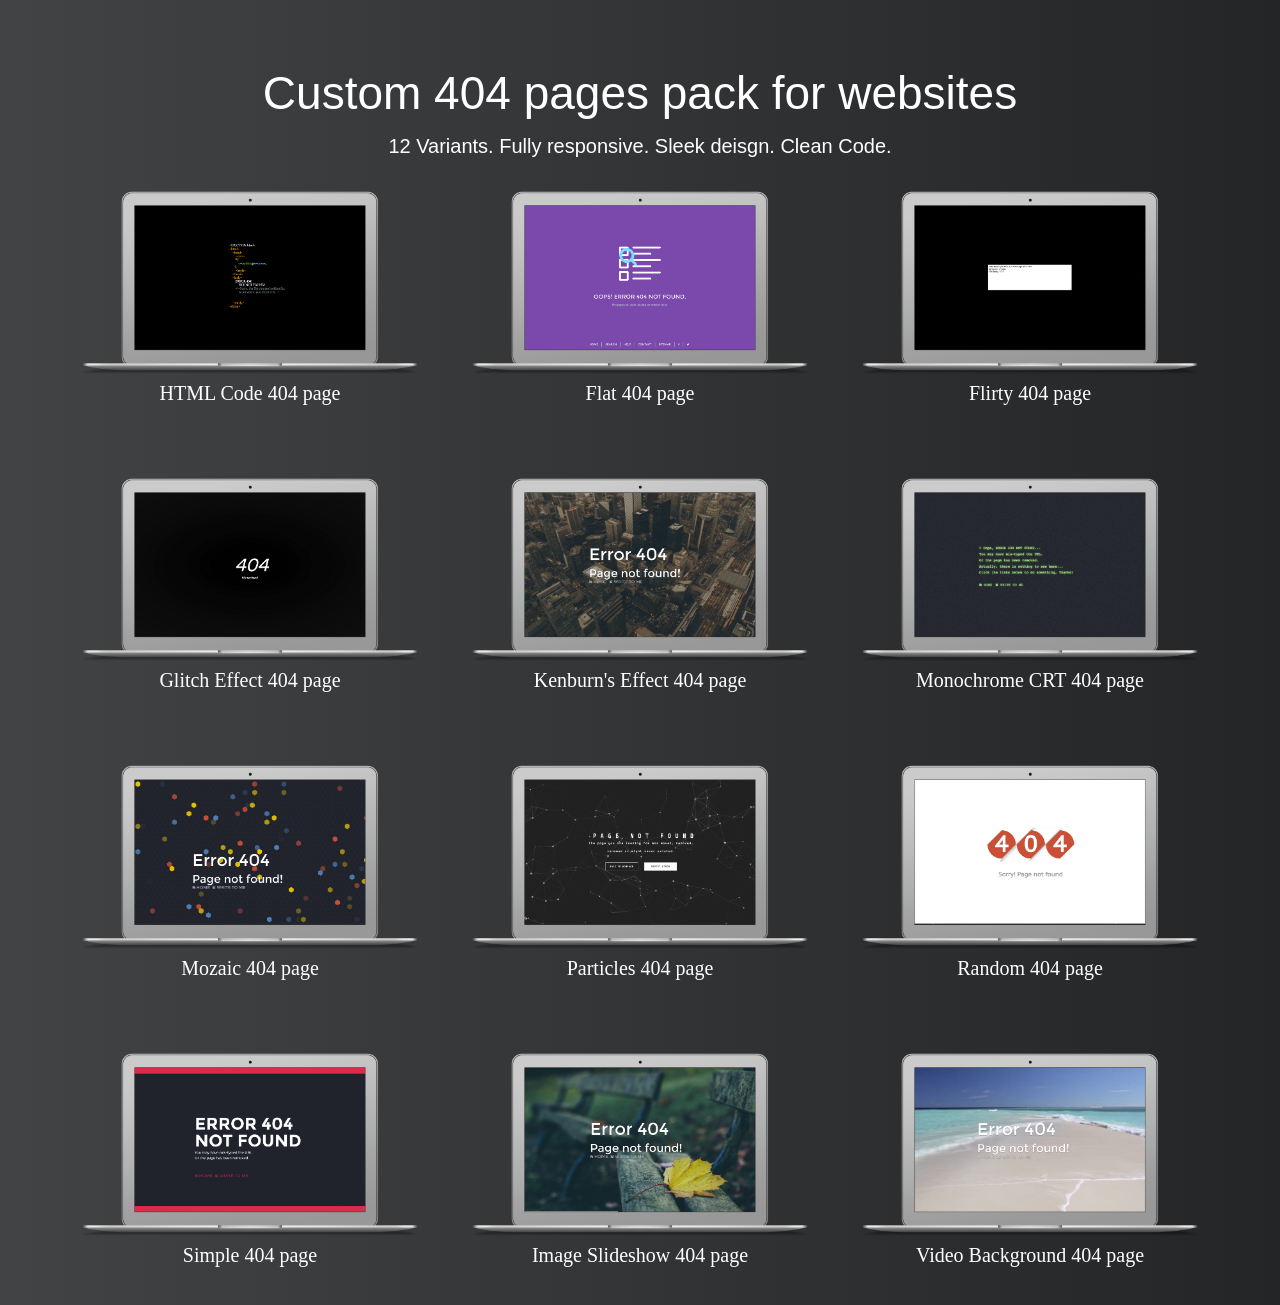
<file: index.html>
<!DOCTYPE html>
<html class="no-js">

<head>
    <meta charset="utf-8">
    <title>Custom 404 Pages pack for Websites for Free</title>
    <meta name="description" content="Free 404 pages pack for your website">
    <meta name="viewport" content="width=device-width, initial-scale=1.0">
    <meta name="author" content="JoashPereira">
    <link rel="stylesheet" href="css/index.css" />
</head>

<body>
        <div class="container">
            <div class="row">
                <div class="col-md-12 text-center">
                    <h1>Custom 404 pages pack for websites</h1>
                    <h3>12 Variants. Fully responsive. Sleek deisgn. Clean Code.</h3>
                </div>
            </div>
            <div class="row">
                <div class="col-md-4 item">
                    <a class="" href="code404.html" target="_blank">
                        <img class="img-responsive" src="img/index/code404.png"/>
                        <h3>HTML Code 404 page</h3>
                    </a>
                </div>
                <div class="col-md-4 item">
                    <a class="" href="flat404.html" target="_blank">
                        <img class="img-responsive" src="img/index/flat404.png"/>
                        <h3>Flat 404 page</h3>
                    </a>
                </div>
                <div class="col-md-4 item">
                    <a class="" href="flirty404.html" target="_blank">
                        <img class="img-responsive" src="img/index/flirty404.png"/>
                        <h3>Flirty 404 page</h3>
                    </a>
                </div>
                <div class="col-md-4 item">
                    <a class="" href="glitch404.html" target="_blank">
                        <img class="img-responsive" src="img/index/glitch404.png"/>
                        <h3>Glitch Effect 404 page</h3>
                    </a>
                </div>
                <div class="col-md-4 item">
                    <a class="" href="kenburns404.html" target="_blank">
                        <img class="img-responsive" src="img/index/kenburns404.png"/>
                        <h3>Kenburn's Effect 404 page</h3>
                    </a>
                </div>
                <div class="col-md-4 item">
                    <a class="" href="monochrome404.html" target="_blank">
                        <img class="img-responsive" src="img/index/monochrome404.png"/>
                        <h3>Monochrome CRT 404 page</h3>
                    </a>
                </div>
                <div class="col-md-4 item">
                    <a class="" href="mozaic404.html" target="_blank">
                        <img class="img-responsive" src="img/index/mozaic404.png"/>
                        <h3>Mozaic 404 page</h3>
                    </a>
                </div>
                <div class="col-md-4 item">
                    <a class="" href="particles404.html" target="_blank">
                        <img class="img-responsive" src="img/index/particles404.png"/>
                        <h3>Particles 404 page</h3>
                    </a>
                </div>
                <div class="col-md-4 item">
                    <a class="" href="random404.html" target="_blank">
                        <img class="img-responsive" src="img/index/random404.png"/>
                        <h3>Random 404 page</h3>
                    </a>
                </div>
                <div class="col-md-4 item">
                    <a class="" href="simple404.html" target="_blank">
                        <img class="img-responsive" src="img/index/simple404.png"/>
                        <h3>Simple 404 page</h3>
                    </a>
                </div>
                <div class="col-md-4 item">
                    <a class="" href="slideshow404.html" target="_blank">
                        <img class="img-responsive" src="img/index/slideshow404.png"/>
                        <h3>Image Slideshow 404 page</h3>
                    </a>
                </div>
                <div class="col-md-4 item">
                    <a class="" href="video404.html" target="_blank">
                        <img class="img-responsive" src="img/index/video404.png"/>
                        <h3>Video Background 404 page</h3>
                    </a>
                </div>
            </div>
        </div>
        <script src="js/common/jquery.min.js"></script>
        <script src="js/common/bootstrap.min.js"></script>
</body>

</html>
</file>
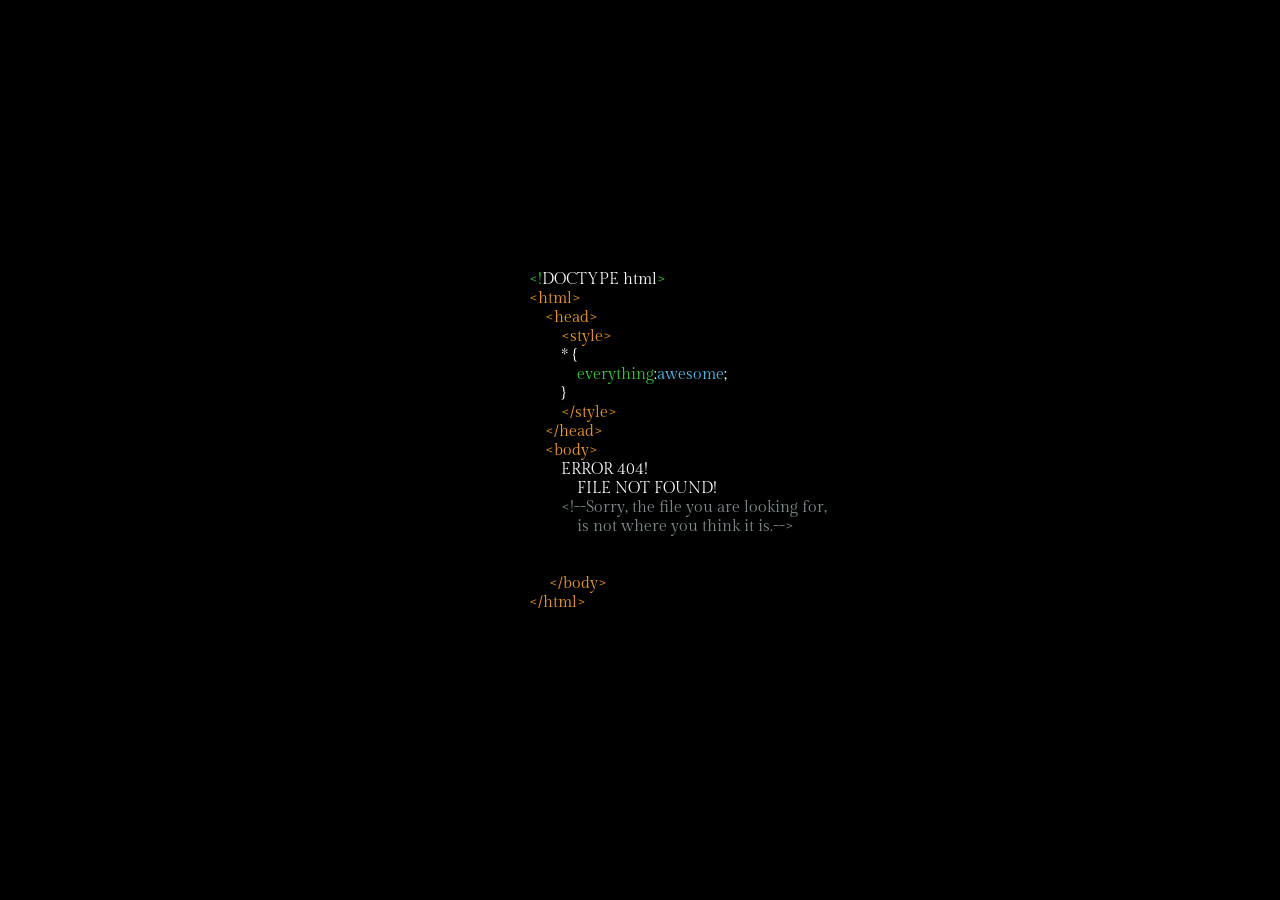
<file: code.html>
<!DOCTYPE html>
<html class="no-js">

<head>
    <meta charset="utf-8">
    <title>404 - Code</title>
    <meta name="description" content="">
    <meta name="viewport" content="width=device-width, initial-scale=1.0">
    <meta name="author" content="JoashPereira">
    <link rel="stylesheet" href="css/code-404.css" />
    <script src="js/common/modernizr.js"></script>
</head>

<body>
    <div id="container">
        <div class="error">
            <div class="centered">
                <pre>
                    <code>
                    <span class="green">&lt;!</span><span>DOCTYPE html</span><span class="green">&gt;</span>
                    <span class="orange">&lt;html&gt;</span>
                        <span class="orange">&lt;head&gt;</span>
                            <span class="orange">&lt;style&gt;</span>
                            * {
                                <span class="green">everything</span>:<span class="blue">awesome</span>;
                            }
                            <span class="orange">&lt;/style&gt;</span>
                        <span class="orange">&lt;/head&gt;</span>
                        <span class="orange">&lt;body&gt;</span> 
                            ERROR 404!
                                FILE NOT FOUND!
                            <span class="comment">&lt;!--Sorry, the file you are looking for, 
                                is not where you think it is.--&gt;
                            </span>
                        <span class="orange"></span> 
                        <span class="orange">&nbsp;&lt;/body&gt;</span>
                    <span class="orange">&lt;/html&gt;</span>
                    </code>
                </pre>
            </div>
        </div>
    </div>
</body>

</html>
</file>
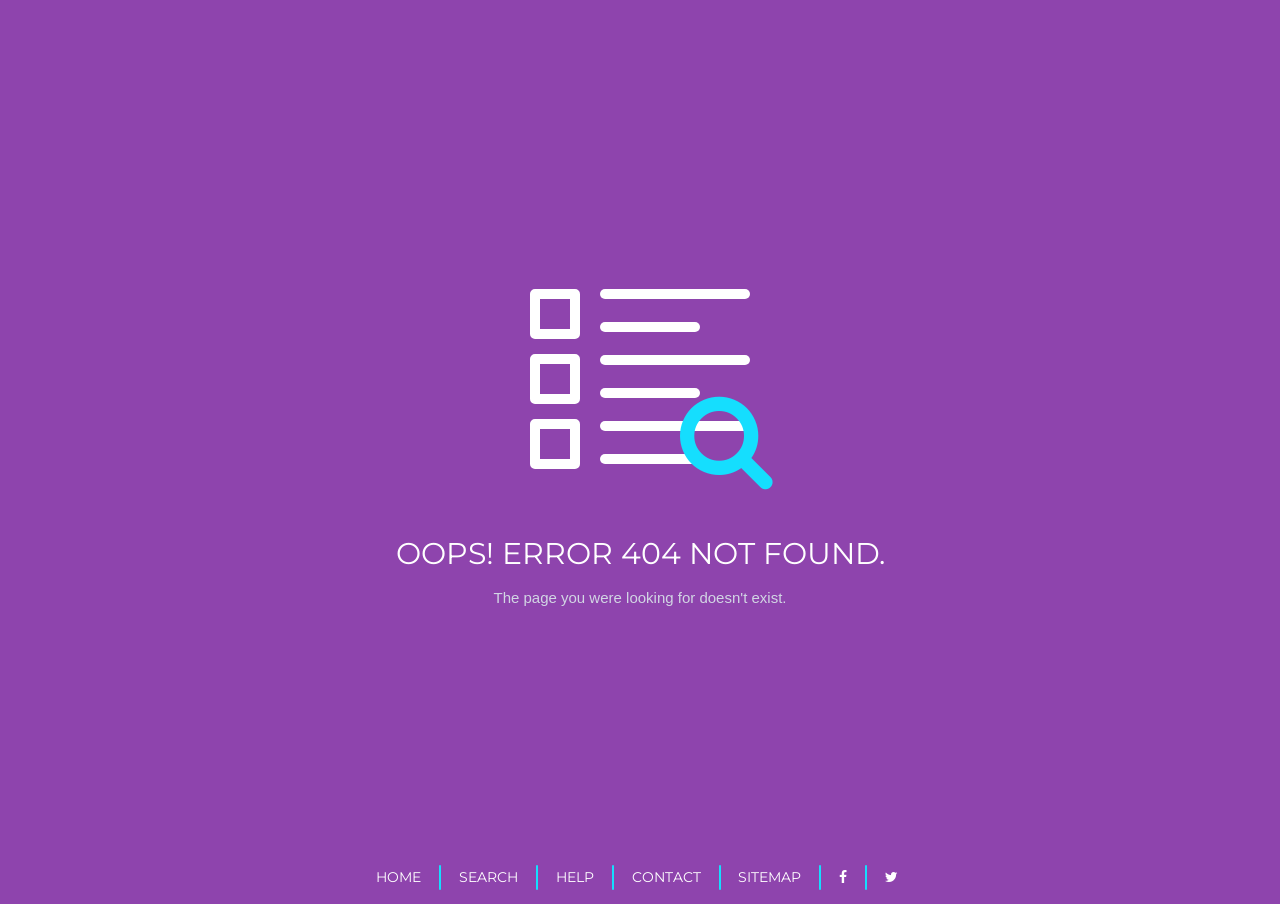
<file: flat404.html>
<!DOCTYPE html>
<html class="no-js">

<head>
    <meta charset="utf-8">
    <title>404 - Flat</title>
    <meta name="description" content="">
    <meta name="viewport" content="width=device-width, initial-scale=1.0">
    <meta name="author" content="JoashPereira">
    <link rel="stylesheet" href="css/flat-404.css" />
</head>

<body class="flat">
    <div class="content">
        <div class="content-box">
            <div class="big-content">
                <div class="list-square">
                    <span class="square"></span>
                    <span class="square"></span>
                    <span class="square"></span>
                </div>
                <div class="list-line">
                    <span class="line"></span>
                    <span class="line"></span>
                    <span class="line"></span>
                    <span class="line"></span>
                    <span class="line"></span>
                    <span class="line"></span>
                </div>
                <i class="fa fa-search" aria-hidden="true"></i>
                <div class="clear"></div>
            </div>
            <h1>Oops! Error 404 not found.</h1>
            <p>The page you were looking for doesn't exist.</p>
        </div>
    </div>
    <footer>
        <ul>
            <li><a href="http://joashpereira.com/">Home</a></li>
            <li><a href="#">Search</a></li>
            <li><a href="#">Help</a></li>
            <li><a href="#">Contact</a></li>
            <li><a href="#">Sitemap</a></li>
            <li><a href="#"><i class="fa fa-facebook"></i></a></li>
            <li><a href="#"><i class="fa fa-twitter"></i></a></li>
        </ul>
    </footer>
    <script src="js/common/jquery.min.js"></script>
    <script src="js/common/bootstrap.min.js"></script>
</body>

</html>
</file>
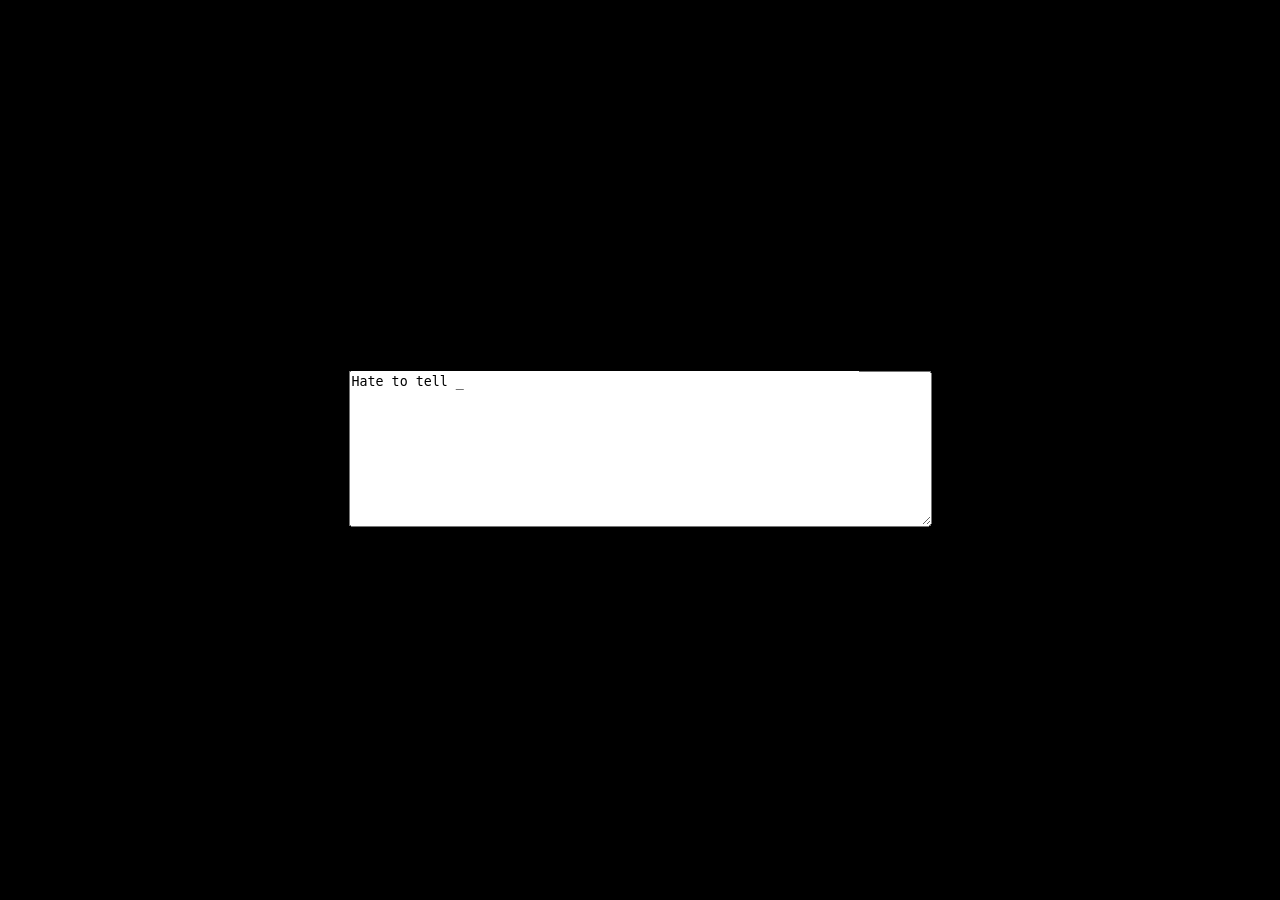
<file: flirty-404.html>
<!DOCTYPE html>
<html class="no-js">

<head>
    <meta charset="utf-8">
    <title>404 - Flirty</title>
    <meta name="description" content="">
    <meta name="viewport" content="width=device-width, initial-scale=1.0">
    <meta name="author" content="JoashPereira">
    <link rel="stylesheet" href="css/flirty-404.css" />
</head>

<body onload="start_type_text();">
    <div class="centered">
        <form name="textform">
            <textarea cols="70" rows="10" wrap="soft" readonly style="TD">
            </textarea>
        </form>
    </div>
    <script src="js/flirty-404.js"></script>
</body>

</html>
</file>
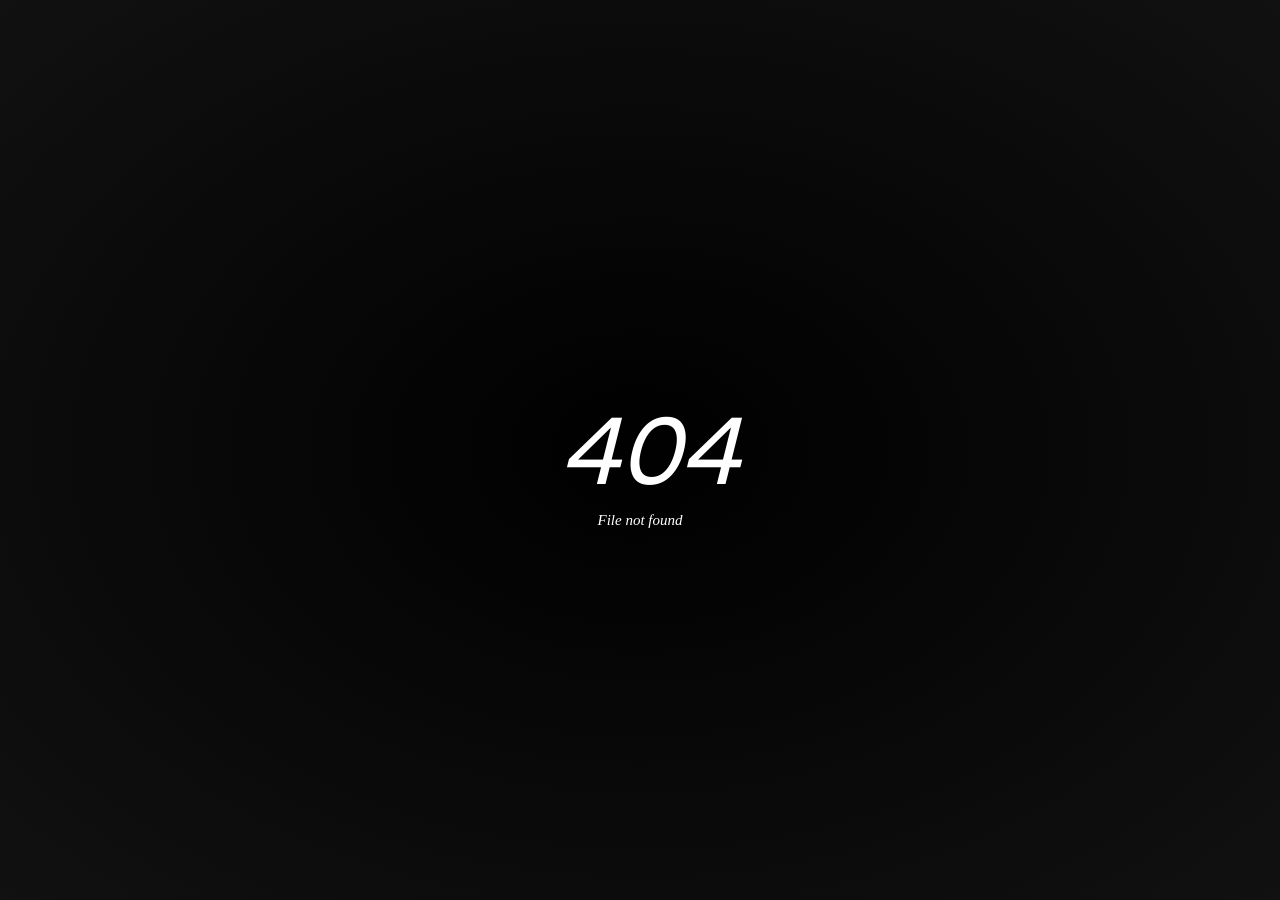
<file: glitch-404.html>
<!DOCTYPE html>
<html class="no-js">

<head>
    <meta charset="utf-8">
    <title>404 - Glitch</title>
    <meta name="description" content="">
    <meta name="viewport" content="width=device-width, initial-scale=1.0">
    <meta name="author" content="JoashPereira">
    <link rel="stylesheet" href="css/glitch-404.css" />
</head>

<body>
    <div id="container">
        <div class="error-code">404</div>
        <br/><br/>
        <span class="info">File not found</span>
    </div>
</body>

</html>
</file>
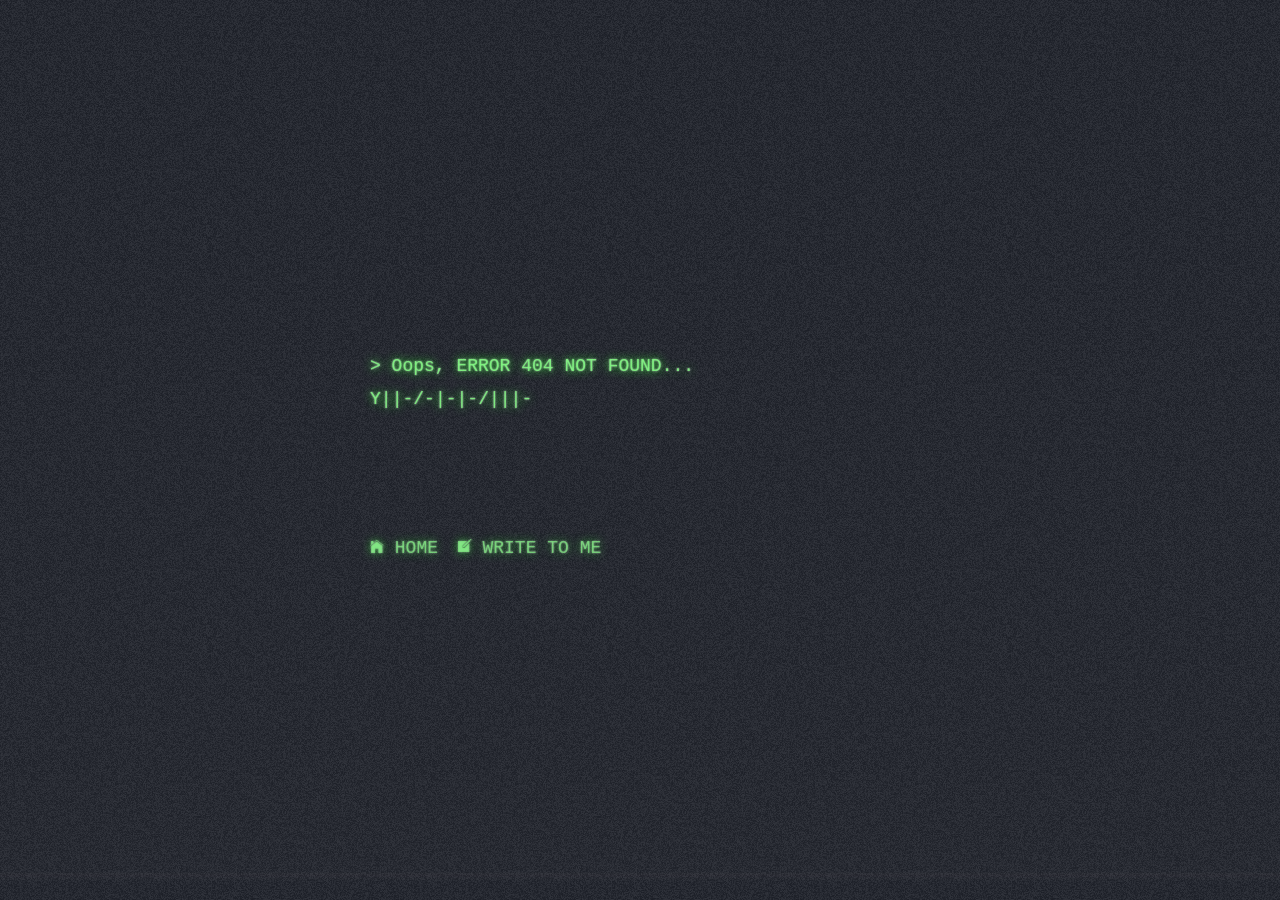
<file: monochrome404.html>
<!DOCTYPE html>
<html class="no-js">

<head>
    <meta charset="utf-8">
    <title>404 - Monochrome</title>
    <meta name="description" content="">
    <meta name="viewport" content="width=device-width, initial-scale=1.0">
    <meta name="author" content="JoashPereira">
    <link rel="stylesheet" href="css/monochrome-404.css" />
    <script src="js/common/modernizr.js"></script>
</head>

<body>
    <div id="container">
        <div class="overlay"></div>
        <div class="item-title">
            <div id="message"></div>
            <div class="link-bottom">
                <a class="link-icon" href="http://joashpereira.com/"><i class="icon ion-ios-home"></i> HOME</a>
                <a class="link-icon" href="mailto:name@example.com"><i class="icon ion-ios-compose"></i> WRITE TO ME</a>
            </div>
        </div>
    </div>
    <script src="js/common/jquery.min.js"></script>
    <script src="js/common/jquery.easings.min.js"></script>
    <script src="js/common/bootstrap.min.js"></script>
    <script src="js/monochrome-404.js"></script>
</body>

</html>
</file>
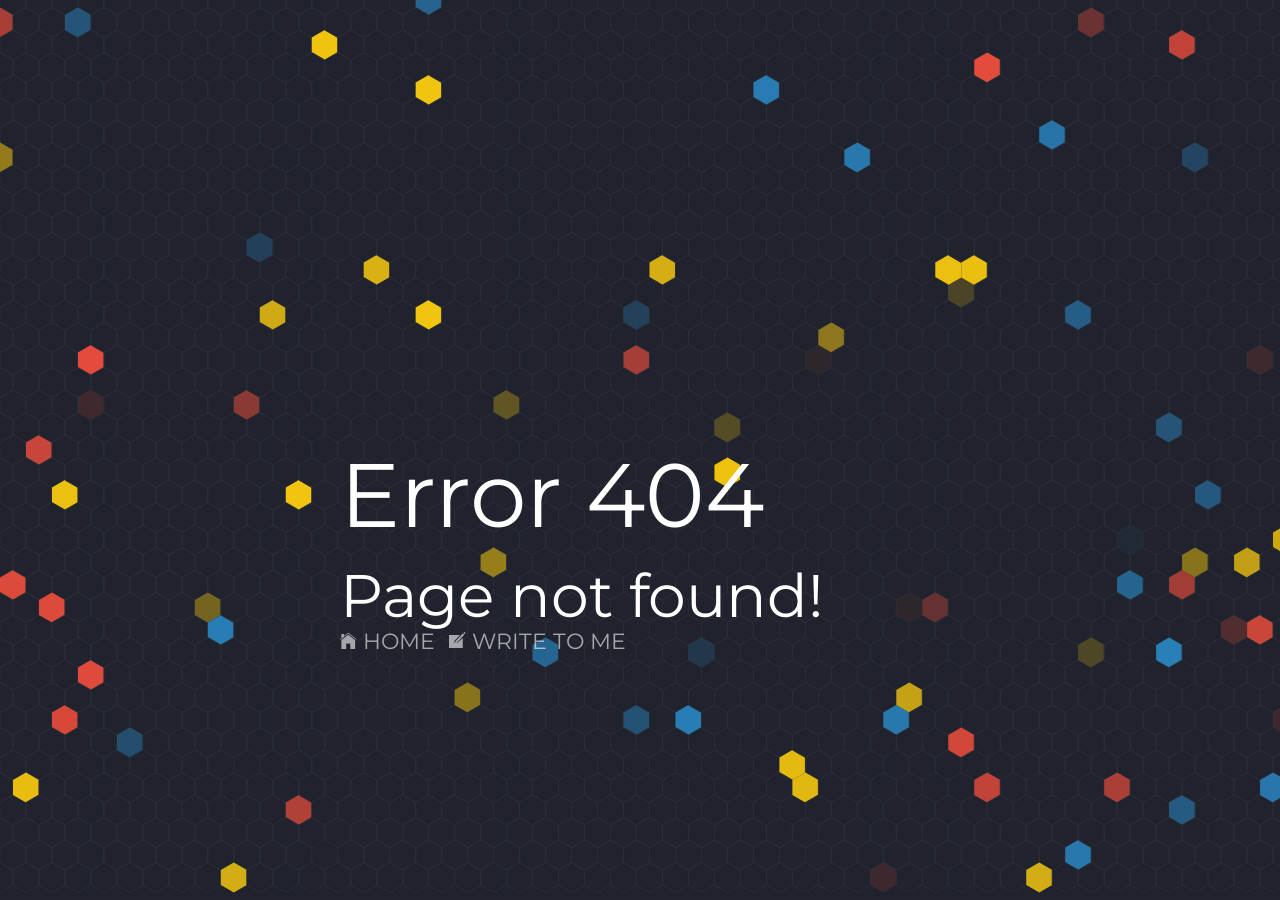
<file: mozaic404.html>
<!DOCTYPE html>
<html class="no-js">

<head>
    <meta charset="utf-8">
    <title>404 - Mozaic</title>
    <meta name="description" content="">
    <meta name="viewport" content="width=device-width, initial-scale=1.0">
    <meta name="author" content="JoashPereira">
    <link rel="stylesheet" href="css/mozaic-404.css" />
</head>

<body>
    <div id="container">
        <canvas id="dotty"></canvas>

        <div class="item-title">
            <div id="message">
                Error 404 <br/>
                <span>Page not found!</span>
            </div>
            <div class="link-bottom">
                <a class="link-icon" href="http://joashpereira.com/"><i class="icon ion-ios-home"></i> HOME</a>
                <a class="link-icon" href="mailto:name@example.com"><i class="icon ion-ios-compose"></i> WRITE TO ME</a>
            </div>
        </div>

        <script src="js/common/jquery.min.js"></script>
        <script src="js/common/bootstrap.min.js"></script>
        <script src="js/mozaic-404.js"></script>

    </body>

</html>
</file>
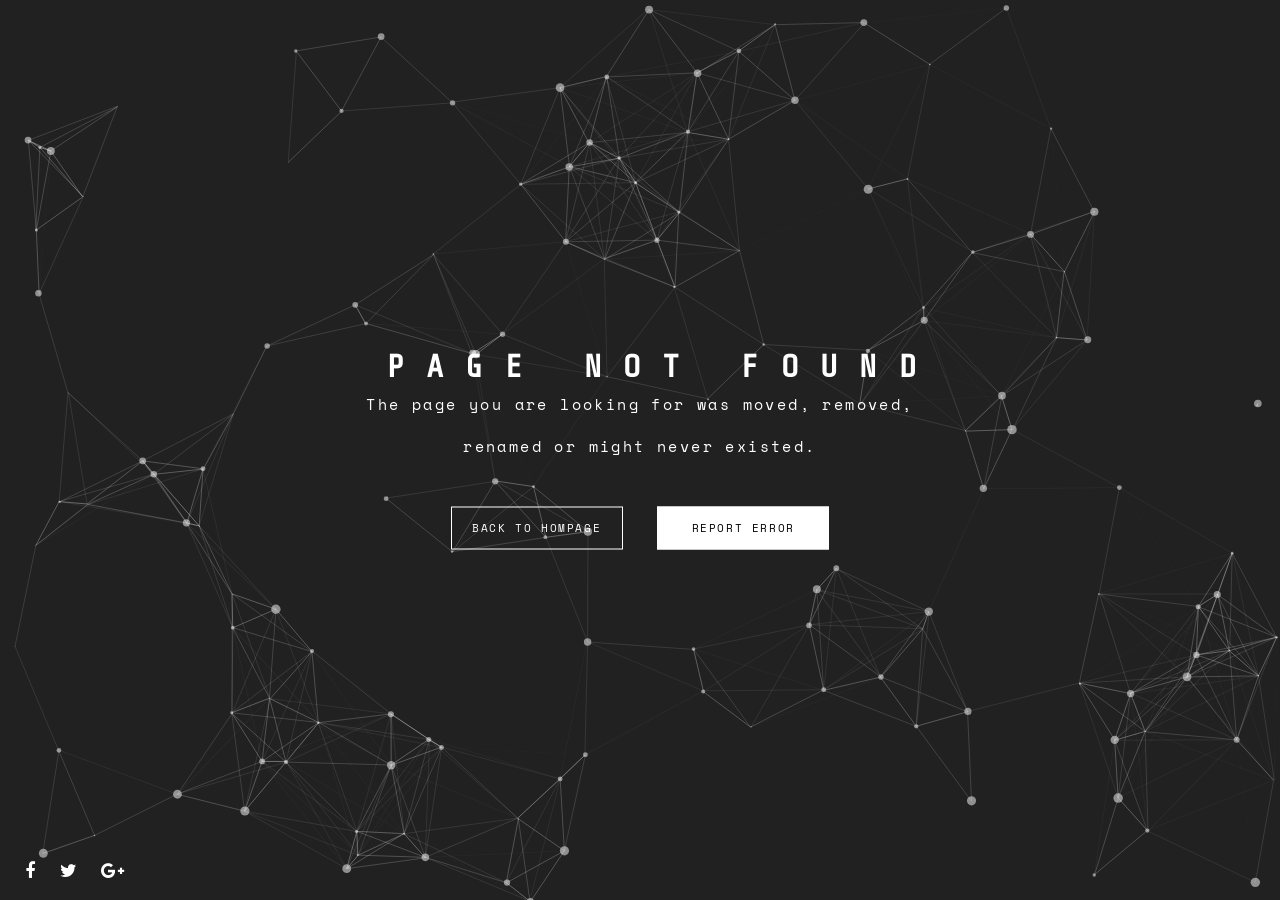
<file: particles404.html>
<!DOCTYPE html>
<html class="no-js">

<head>
    <meta charset="utf-8">
    <title>404 - Particles</title>
    <meta name="description" content="">
    <meta name="viewport" content="width=device-width, initial-scale=1.0">
    <meta name="author" content="JoashPereira">
    <link rel="stylesheet" href="css/particles-404.css" />
</head>

<body>
    <div class="container">
        <div class="overlay" id="particles-js"></div>
        <div class="content">
            <div class="message">
                <p class="message-heading">Page Not Found</p>
                <p class="message-description">The page you are looking for was moved, removed, renamed or might never existed.</p>
            </div>
            <div class="links">
                <a href="http://joashpereira.com/"></a>
                <a href="mailto:name@example.com"></a>
            </div>
        </div>
        <div class="social">
            <ul class="social-list">
                <li><a href=""><i class="fa fa-facebook"></i></a></li>
                <li><a href=""><i class="fa fa-twitter"></i></a></li>
                <li><a href=""><i class="fa fa-google-plus"></i></a></li>
            </ul>
        </div>
    </div>
    <script src="js/common/particles.js"></script>
    <script src="js/particles-404.js"></script>
</body>

</html>
</file>
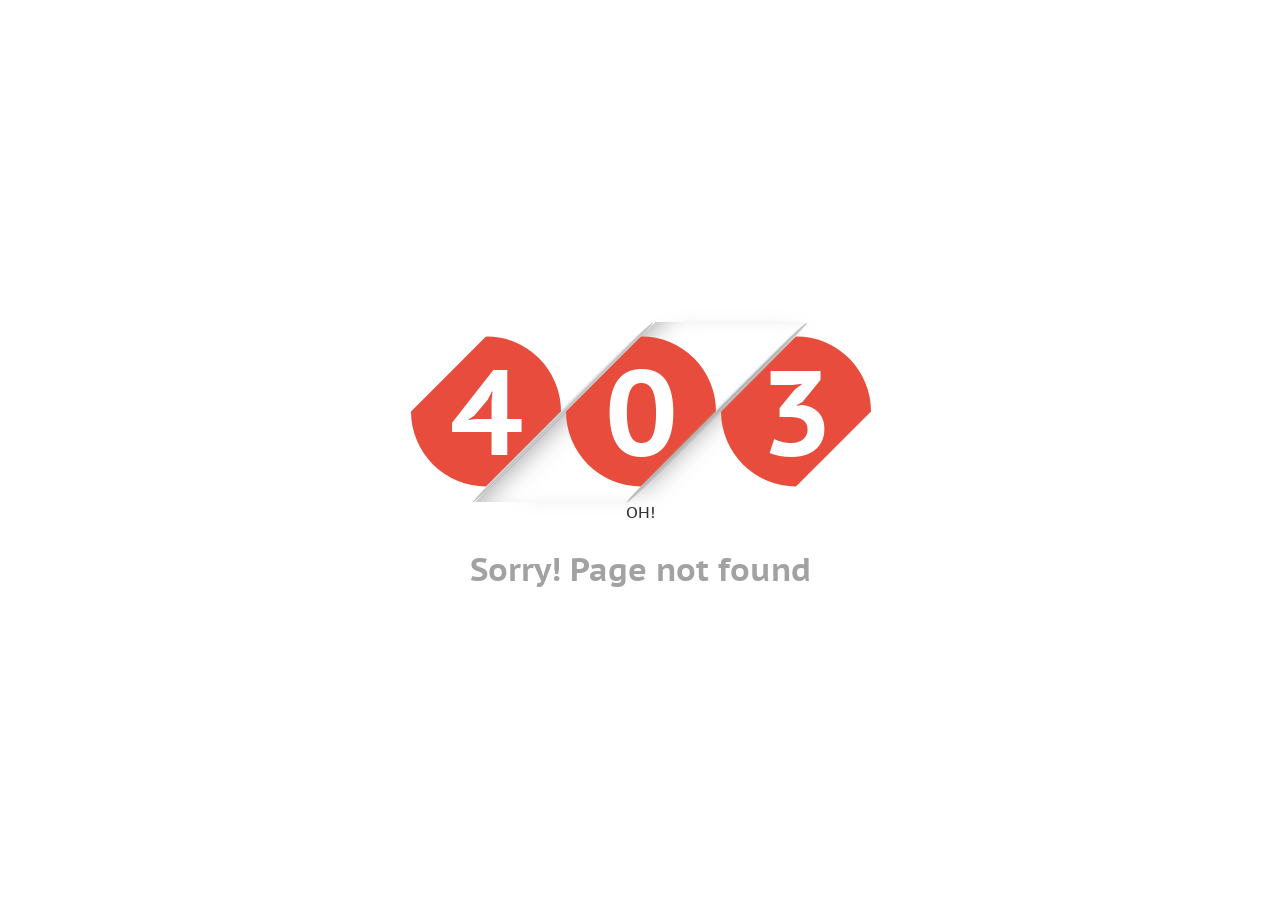
<file: random-404.html>
<!DOCTYPE html>
<html class="no-js">

<head>
    <meta charset="utf-8">
    <title>404 - Random</title>
    <meta name="description" content="">
    <meta name="viewport" content="width=device-width, initial-scale=1.0">
    <meta name="author" content="JoashPereira">
    <link rel="stylesheet" href="css/random-404.css" />
    <script src="js/common/modernizr.js"></script>
</head>

<body>
    <div class="error">
        <div class="container-fluid">
            <div class="col-xs-12 ground-color text-center centered">
                <div class="container-error-404">
                    <div class="clip">
                        <div class="shadow"><span class="digit thirdDigit"></span></div>
                    </div>
                    <div class="clip">
                        <div class="shadow"><span class="digit secondDigit"></span></div>
                    </div>
                    <div class="clip">
                        <div class="shadow"><span class="digit firstDigit"></span></div>
                    </div>
                    <div class="msg">OH!<span class="triangle"></span></div>
                </div>
                <h2 class="h1">Sorry! Page not found</h2>
            </div>
        </div>
    </div>
    <script src="js/common/jquery.min.js"></script>
    <script src="js/common/bootstrap.min.js"></script>
    <script src="js/random-404.js"></script>
</body>

</html>
</file>
<file: css/code-404.css>
/*
 * Lost - 404 Page
 * Build Date: October 2016
 * Author: joashp
 */

@import url(https://fonts.googleapis.com/css?family=Gilda+Display);


/*
 * http://meyerweb.com/eric/tools/css/reset/ 
 * v2.0 | 20110126
 * License: none (public domain)
 */

html,
body,
div,
span,
applet,
object,
iframe,
h1,
h2,
h3,
h4,
h5,
h6,
p,
blockquote,
pre,
a,
abbr,
acronym,
address,
big,
cite,
code,
del,
dfn,
em,
img,
ins,
kbd,
q,
s,
samp,
small,
strike,
strong,
sub,
sup,
tt,
var,
b,
u,
i,
center,
dl,
dt,
dd,
ol,
ul,
li,
fieldset,
form,
label,
legend,
table,
caption,
tbody,
tfoot,
thead,
tr,
th,
td,
article,
aside,
canvas,
details,
embed,
figure,
figcaption,
footer,
header,
hgroup,
menu,
nav,
output,
ruby,
section,
summary,
time,
mark,
audio,
video {
    margin: 0;
    padding: 0;
    border: 0;
    font - size: 100 %;
    font: inherit;
    vertical - align: baseline;
}


/* HTML5 display-role reset for older browsers */

article,
aside,
details,
figcaption,
figure,
footer,
header,
hgroup,
menu,
nav,
section,
main {
    display: block;
}

body {
    line - height: 1;
}

ol,
ul {
    list - style: none;
}

blockquote,
q {
    quotes: none;
}

blockquote: before,
blockquote: after,
q: before,
q: after {
    content: '';
    content: none;
}

table {
    border - collapse: collapse;
    border - spacing: 0;
}


/* ---------------code 404 style---------------------- */


html {
    background-color: black;
    color: white;
    overflow: hidden;
    height: 100%;
    -webkit-user-select: none;
    -moz-user-select: none;
    -ms-user-select: none;
    user-select: none;
    font-size: medium;
}

.error {
    font-family: 'Gilda Display', serif;
    width: 100%;
    height: 120px;
    margin: auto;
    position: absolute;
    top: 0;
    bottom: 0;
    left: -60px;
    right: 0;
    -webkit-animation: noise-3 1s linear infinite;
    animation: noise-3 1s linear infinite;
    overflow: default;
}

.centered {
    position: fixed;
    top: 50%;
    left: 50%;
    /* bring your own prefixes */
    transform: translate(-50%, -50%);
}

code {
    color: white;
}

span.blue {
    color: #48beef;
}

span.comment {
    color: #7f8c8d;
}

span.orange {
    color: #f39c12;
}

span.green {
    color: #33cc33;
}
</file>
<file: css/flirty-404.css>
/*
 * Flirty - 404 Page
 * Build Date: October 2016
 * Author: joashp
 */


/*
* http://meyerweb.com/eric/tools/css/reset/ 
* v2.0 | 20110126
* License: none (public domain)
*/

html,
body,
div,
span,
applet,
object,
iframe,
h1,
h2,
h3,
h4,
h5,
h6,
p,
blockquote,
pre,
a,
abbr,
acronym,
address,
big,
cite,
code,
del,
dfn,
em,
img,
ins,
kbd,
q,
s,
samp,
small,
strike,
strong,
sub,
sup,
tt,
var,
b,
u,
i,
center,
dl,
dt,
dd,
ol,
ul,
li,
fieldset,
form,
label,
legend,
table,
caption,
tbody,
tfoot,
thead,
tr,
th,
td,
article,
aside,
canvas,
details,
embed,
figure,
figcaption,
footer,
header,
hgroup,
menu,
nav,
output,
ruby,
section,
summary,
time,
mark,
audio,
video {
    margin: 0;
    padding: 0;
    border: 0;
    font-size: 100%;
    font: inherit;
    vertical-align: baseline;
}


/* HTML5 display-role reset for older browsers */

article,
aside,
details,
figcaption,
figure,
footer,
header,
hgroup,
menu,
nav,
section,
main {
    display: block;
}

body {
    line-height: 1;
}

ol,
ul {
    list-style: none;
}

blockquote,
q {
    quotes: none;
}

blockquote:before,
blockquote:after,
q:before,
q:after {
    content: '';
    content: none;
}

table {
    border-collapse: collapse;
    border-spacing: 0;
}


/* ---------------flirty 404 style---------------------- */

body {
	background-color: #000000;
}

.centered {
    position: fixed;
    top: 50%;
    left: 50%;
    /* bring your own prefixes */
    transform: translate(-50%, -50%);
}

.textarea {
	font-size: 13px;
}
</file>
<file: css/glitch-404.css>
/*
 * Glitch - 404 Page
 * Build Date: October 2016
 * Author: joashp
 */

@import url(https://fonts.googleapis.com/css?family=Varela);

/*
 * http://meyerweb.com/eric/tools/css/reset/ 
 * v2.0 | 20110126
 * License: none (public domain)
 */

html,
body,
div,
span,
applet,
object,
iframe,
h1,
h2,
h3,
h4,
h5,
h6,
p,
blockquote,
pre,
a,
abbr,
acronym,
address,
big,
cite,
code,
del,
dfn,
em,
img,
ins,
kbd,
q,
s,
samp,
small,
strike,
strong,
sub,
sup,
tt,
var,
b,
u,
i,
center,
dl,
dt,
dd,
ol,
ul,
li,
fieldset,
form,
label,
legend,
table,
caption,
tbody,
tfoot,
thead,
tr,
th,
td,
article,
aside,
canvas,
details,
embed,
figure,
figcaption,
footer,
header,
hgroup,
menu,
nav,
output,
ruby,
section,
summary,
time,
mark,
audio,
video {
    margin: 0;
    padding: 0;
    border: 0;
    font - size: 100 %;
    font: inherit;
    vertical - align: baseline;
}


/* HTML5 display-role reset for older browsers */

article,
aside,
details,
figcaption,
figure,
footer,
header,
hgroup,
menu,
nav,
section,
main {
    display: block;
}

body {
    line - height: 1;
}

ol,
ul {
    list - style: none;
}

blockquote,
q {
    quotes: none;
}

blockquote: before,
blockquote: after,
q: before,
q: after {
    content: '';
    content: none;
}

table {
    border - collapse: collapse;
    border - spacing: 0;
}


/* ---------------glitch 404 style---------------------- */

html {
    background: radial-gradient(#000, #111);
    color: white;
    overflow: hidden;
    height: 100%;
    user-select: none;
}

.error-code {
    font-family: 'Varela', sans-serif;
    text-align: center;
    font-size: 95px;
    font-style: italic;
    text-align: center;
    width: 100px;
    height: 60px;
    line-height: 60px;
    margin: auto;
    position: absolute;
    top: 0;
    bottom: 0;
    left: -60px;
    right: 0;
    animation: noise 2s linear infinite;
    overflow: default;
}

.error-code:after {
    font-family: 'Varela', sans-serif;
    content: '404';
    font-size: 100px;
    font-style: italic;
    text-align: center;
    width: 150px;
    height: 60px;
    line-height: 60px;
    margin: auto;
    position: absolute;
    top: 0;
    bottom: 0;
    left: 0;
    right: 0;
    opacity: 0;
    color: blue;
    animation: noise-1 .2s linear infinite;
}

.info {
    text-align: center;
    font-size: 15px;
    font-style: italic;
    text-align: center;
    width: 200px;
    height: 60px;
    line-height: 60px;
    margin: auto;
    position: absolute;
    top: 140px;
    bottom: 0;
    left: 0;
    right: 0;
    animation: noise-3 1s linear infinite;
}

.error-code:before {
    font-family: 'Varela', sans-serif;
    content: '404';
    font-size: 100px;
    font-style: italic;
    text-align: center;
    width: 100px;
    height: 60px;
    line-height: 60px;
    margin: auto;
    position: absolute;
    top: 0;
    bottom: 0;
    left: 0;
    right: 0;
    opacity: 0;
    color: red;
    animation: noise-2 .2s linear infinite;
}

@keyframes noise-1 {
    0%,
    20%,
    40%,
    60%,
    70%,
    90% {
        opacity: 0;
    }
    10% {
        opacity: .1;
    }
    50% {
        opacity: .5;
        left: -6px;
    }
    80% {
        opacity: .3;
    }
    100% {
        opacity: .6;
        left: 2px;
    }
}

@keyframes noise-2 {
    0%,
    20%,
    40%,
    60%,
    70%,
    90% {
        opacity: 0;
    }
    10% {
        opacity: .1;
    }
    50% {
        opacity: .5;
        left: 6px;
    }
    80% {
        opacity: .3;
    }
    100% {
        opacity: .6;
        left: -2px;
    }
}

@keyframes noise {
    0%,
    3%,
    5%,
    42%,
    44%,
    100% {
        opacity: 1;
        transform: scaleY(1);
    }
    4.3% {
        opacity: 1;
        transform: scaleY(1.7);
    }
    43% {
        opacity: 1;
        transform: scaleX(1.5);
    }
}

@keyframes noise-3 {
    0%,
    3%,
    5%,
    42%,
    44%,
    100% {
        opacity: 1;
        transform: scaleY(1);
    }
    4.3% {
        opacity: 1;
        transform: scaleY(4);
    }
    43% {
        opacity: 1;
        transform: scaleX(10) rotate(60deg);
    }
}
</file>
<file: css/index.css>
/*
 * Video - 404 Page
 * Build Date: October 2016
 * Author: joashp
 */


/* custom CSS files */

@import url(common/font-awesome.min.css);
@import url(common/ionicons.min.css);
@import url(common/bootstrap.min.css);
@import url(common/animate.css);

/*
* http://meyerweb.com/eric/tools/css/reset/ 
* v2.0 | 20110126
* License: none (public domain)
*/

html,
body,
div,
span,
applet,
object,
iframe,
h1,
h2,
h3,
h4,
h5,
h6,
p,
blockquote,
pre,
a,
abbr,
acronym,
address,
big,
cite,
code,
del,
dfn,
em,
img,
ins,
kbd,
q,
s,
samp,
small,
strike,
strong,
sub,
sup,
tt,
var,
b,
u,
i,
center,
dl,
dt,
dd,
ol,
ul,
li,
fieldset,
form,
label,
legend,
table,
caption,
tbody,
tfoot,
thead,
tr,
th,
td,
article,
aside,
canvas,
details,
embed,
figure,
figcaption,
footer,
header,
hgroup,
menu,
nav,
output,
ruby,
section,
summary,
time,
mark,
audio,
video {
    margin: 0;
    padding: 0;
    border: 0;
    font-size: 100%;
    font: inherit;
    vertical-align: baseline;
}


/* HTML5 display-role reset for older browsers */

article,
aside,
details,
figcaption,
figure,
footer,
header,
hgroup,
menu,
nav,
section,
main {
    display: block;
}

body {
    line-height: 1;
}

ol,
ul {
    list-style: none;
}

blockquote,
q {
    quotes: none;
}

blockquote:before,
blockquote:after,
q:before,
q:after {
    content: '';
    content: none;
}

table {
    border-collapse: collapse;
    border-spacing: 0;
}


/* ---------------Video 404 style---------------------- */

body {
    background: #232526;
    background: -webkit-linear-gradient(to left, #232526, #414345);
    background: linear-gradient(to left, #232526, #414345);
}

.text-center {
    text-align: center;
    font-family: "Helvetica Neue",Helvetica,Arial,sans-serif;
}

h1 {
    font-size: 46px;
    color: #ffffff;
    margin-top: 70px;
    margin-bottom: 30px;
}

h3 {
    font-size: 26px;
    color: #ffffff;
    margin-bottom: 10px;
}

img {
    vertical-align: middle;
}

.item {
    margin-top: 20px;
    margin-bottom: 40px;
}

.item a {
    background: transparent;
    outline: none;
    text-decoration: none;
    -webkit-transition: .4s cubic-bezier(0.25,.46,.45,.94);
    transition: .4s cubic-bezier(0.25,.46,.45,.94);
    -webkit-transition-property: background-color,color;
    transition-property: background-color,color;
    letter-spacing: 0;
    font-weight: 100;
}

h3 {
    font-size: 20px;
    color: #fff;
    line-height: 0;
    text-align: center;
}
</file>
<file: css/flat-404.css>
/*
 * Flat - 404 Page
 * Build Date: October 2016
 * Author: joashp
 */


/* custom CSS files */

@import url(common/font-awesome.min.css);
@import url(common/bootstrap.min.css);
@import url(common/animate.css);
@import url("https://fonts.googleapis.com/css?family=Montserrat:400,700");

/*
* http://meyerweb.com/eric/tools/css/reset/ 
* v2.0 | 20110126
* License: none (public domain)
*/

html,
body,
div,
span,
applet,
object,
iframe,
h1,
h2,
h3,
h4,
h5,
h6,
p,
blockquote,
pre,
a,
abbr,
acronym,
address,
big,
cite,
code,
del,
dfn,
em,
img,
ins,
kbd,
q,
s,
samp,
small,
strike,
strong,
sub,
sup,
tt,
var,
b,
u,
i,
center,
dl,
dt,
dd,
ol,
ul,
li,
fieldset,
form,
label,
legend,
table,
caption,
tbody,
tfoot,
thead,
tr,
th,
td,
article,
aside,
canvas,
details,
embed,
figure,
figcaption,
footer,
header,
hgroup,
menu,
nav,
output,
ruby,
section,
summary,
time,
mark,
audio,
video {
    margin: 0;
    padding: 0;
    border: 0;
    font-size: 100%;
    font: inherit;
    vertical-align: baseline;
}


/* HTML5 display-role reset for older browsers */

article,
aside,
details,
figcaption,
figure,
footer,
header,
hgroup,
menu,
nav,
section,
main {
    display: block;
}

body {
    line-height: 1;
}

ol,
ul {
    list-style: none;
}

blockquote,
q {
    quotes: none;
}

blockquote:before,
blockquote:after,
q:before,
q:after {
    content: '';
    content: none;
}

table {
    border-collapse: collapse;
    border-spacing: 0;
}


/* ---------------flat 404 style---------------------- */

html {
    font-size: 62.5%;
}

body {
    background: #1F222E;
    font-family: "Open Sans", "Helvetica Neue", "Lucida Grande", Arial, Verdana, sans-serif;
    color: #000000;
    -webkit-font-smoothing: antialiased;
    -moz-osx-font-smoothing: grayscale;
    font-weight: normal;
    font-style: normal;
    font-size: 1.4rem;
    line-height: 1.8;
    font-weight: 400;
    letter-spacing: 0;
    height: 100%;
}

body.flat {
    background: #8e44ad;
}

body,
html {
    margin: 0;
    padding: 0;
    -webkit-tap-highlight-color: transparent;
    width: 100%;
}

body,
input,
select,
textarea {
    -webkit-transition: all, 0.2s, ease-in-out;
    -moz-transition: all, 0.2s, ease-in-out;
    transition: all, 0.2s, ease-in-out;
}

a {
    -webkit-transition: all, 0.3s, ease-in-out;
    -moz-transition: all, 0.3s, ease-in-out;
    transition: all, 0.3s, ease-in-out;
    cursor: pointer;
    text-decoration: none;
    color: #FFFFFF;
    font-family: Montserrat, "Helvetica Neue", "Lucida Grande", Arial, Verdana, sans-serif;
}

a:hover {
    text-decoration: none !important;
    outline: none !important;
}

a:active,
a:focus {
    text-decoration: none !important;
    outline: none !important;
}

button {
    -webkit-transition: all, 0.2s, ease-in-out;
    -moz-transition: all, 0.2s, ease-in-out;
    transition: all, 0.2s, ease-in-out;
    cursor: pointer;
}

button:hover,
button:active,
button:focus {
    outline: none !important;
    text-decoration: none !important;
    color: #2B2D35;
}

strong,
b {
    font-weight: 700;
}

em,
i {
    font-style: italic;
}

p {
    font-family: "Open Sans", "Helvetica Neue", "Lucida Grande", Arial, Verdana, sans-serif;
    margin: 0;
    font-size: 1.5rem;
    line-height: 1.8;
    color: #d2d6e4;
    font-weight: 400;
    text-align: center;
}

p.subtitle {
    margin-bottom: 3rem;
}

h1,
h2,
h3,
h4,
h5,
h6 {
    color: #FFFFFF;
    font-family: Montserrat, "Helvetica Neue", "Lucida Grande", Arial, Verdana, sans-serif;
    font-weight: 400;
    text-transform: uppercase;
    line-height: 1;
    margin: 0 0 1.5rem 0;
    text-align: center;
}

h1 a,
h2 a,
h3 a,
h4 a,
h5 a,
h6 a {
    color: inherit;
    text-decoration: none;
}

h1 small,
h2 small,
h3 small,
h4 small,
h5 small,
h6 small {
    color: inherit;
}

h1 {
    font-size: 3rem;
}

h2 {
    font-size: 2rem;
}

h3 {
    font-size: 1.8rem;
}

h4 {
    font-size: 1.3rem;
}

h5 {
    font-size: 1rem;
}

h6 {
    font-size: 1rem;
}

sub {
    font-size: 0.8em;
    position: relative;
    top: 0.5em;
}

sup {
    font-size: 0.8em;
    position: relative;
    top: -0.5em;
}

.clear {
    clear: both;
}

.display-none {
    display: none !important;
}

.align-left {
    text-align: left;
}

.align-center {
    text-align: center;
}

.align-right {
    text-align: right;
}

.index-999 {
    z-index: -999 !important;
}

.row-no-margin {
    margin: 0;
}

.no-padding {
    padding: 0;
}

.content {
    height: 100vh;
    overflow: hidden;
    z-index: 10;
    position: relative;
    -webkit-box-align: center;
    -moz-box-align: center;
    box-align: center;
    -webkit-align-items: center;
    -moz-align-items: center;
    -ms-align-items: center;
    -o-align-items: center;
    align-items: center;
    -ms-flex-align: center;
    display: -webkit-box;
    display: -moz-box;
    display: box;
    display: -webkit-flex;
    display: -moz-flex;
    display: -ms-flexbox;
    display: flex;
    -webkit-box-pack: center;
    -moz-box-pack: center;
    box-pack: center;
    -webkit-justify-content: center;
    -moz-justify-content: center;
    -ms-justify-content: center;
    -o-justify-content: center;
    justify-content: center;
    -ms-flex-pack: center;
}

.content .content-box {
    width: auto;
    position: relative;
}

.content .content-box .big-content {
    position: relative;
    width: 22rem;
    min-height: 22rem;
    margin: 0 auto 3rem;
}

.content .content-box .big-content .list-square {
    float: left;
}

.content .content-box .big-content .list-line {
    float: left;
    margin-left: 2rem;
}

.content .content-box .big-content span.square {
    display: block;
    background: transparent;
    width: 5rem;
    height: 5rem;
    -webkit-border-radius: 0.5rem;
    -moz-border-radius: 0.5rem;
    -ms-border-radius: 0.5rem;
    border-radius: 0.5rem;
    border: 1rem solid #FFFFFF;
    margin-bottom: 1.5rem;
}

.content .content-box .big-content span.line {
    display: block;
    background: #FFFFFF;
    width: 15rem;
    height: 1rem;
    -webkit-border-radius: 0.5rem;
    -moz-border-radius: 0.5rem;
    -ms-border-radius: 0.5rem;
    border-radius: 0.5rem;
    margin-bottom: 2.3rem;
}

.content .content-box .big-content span.line:nth-child(2) {
    width: 10rem;
}

.content .content-box .big-content span.line:nth-child(4) {
    width: 10rem;
}

.content .content-box .big-content span.line:nth-child(6) {
    width: 10rem;
}

.content .content-box .big-content .fa-search {
    position: absolute;
    top: 10rem;
    left: 15rem;
    font-size: 10rem;
    color: #15DEFE;
    -webkit-animation: corner 5s infinite;
    -moz-animation: corner 5s infinite;
    animation: corner 5s infinite;
}

.content .content-box .big-content .fa-search.color {
    color: #FF0084;
}

@-webkit-keyframes corner {
    0% {
        -webkit-transform: translate(-2rem, 0);
        -webkit-animation-timing-function: 0, 0.02, 0, 1.01;
    }
    20% {
        -webkit-transform: translate(-15rem, 2rem);
    }
    40% {
        -webkit-transform: translate(-7rem, -7rem);
        animation-timing-function: cubic-bezier(0, 0.02, 0, 1.01);
    }
    60% {
        -webkit-transform: translate(-15rem, -10rem);
    }
    80% {
        -webkit-transform: translate(2rem, -12rem);
    }
    100% {
        -webkit-transform: translate(-2rem, 0);
    }
}

@-moz-keyframes corner {
    0% {
        -moz-transform: translate(-2rem, 0);
        -moz-animation-timing-function: 0, 0.02, 0, 1.01;
    }
    20% {
        -moz-transform: translate(-15rem, 2rem);
    }
    40% {
        -moz-transform: translate(-7rem, -7rem);
        animation-timing-function: cubic-bezier(0, 0.02, 0, 1.01);
    }
    60% {
        -moz-transform: translate(-15rem, -10rem);
    }
    80% {
        -moz-transform: translate(2rem, -12rem);
    }
    100% {
        -moz-transform: translate(-2rem, 0);
    }
}

@keyframes corner {
    0% {
        -webkit-transform: translate(-2rem, 0);
        -moz-transform: translate(-2rem, 0);
        -ms-transform: translate(-2rem, 0);
        -o-transform: translate(-2rem, 0);
        transform: translate(-2rem, 0);
        -webkit-animation-timing-function: 0, 0.02, 0, 1.01;
        -moz-animation-timing-function: 0, 0.02, 0, 1.01;
        animation-timing-function: 0, 0.02, 0, 1.01;
    }
    20% {
        -webkit-transform: translate(-15rem, 2rem);
        -moz-transform: translate(-15rem, 2rem);
        -ms-transform: translate(-15rem, 2rem);
        -o-transform: translate(-15rem, 2rem);
        transform: translate(-15rem, 2rem);
    }
    40% {
        -webkit-transform: translate(-7rem, -7rem);
        -moz-transform: translate(-7rem, -7rem);
        -ms-transform: translate(-7rem, -7rem);
        -o-transform: translate(-7rem, -7rem);
        transform: translate(-7rem, -7rem);
        animation-timing-function: cubic-bezier(0, 0.02, 0, 1.01);
    }
    60% {
        -webkit-transform: translate(-15rem, -10rem);
        -moz-transform: translate(-15rem, -10rem);
        -ms-transform: translate(-15rem, -10rem);
        -o-transform: translate(-15rem, -10rem);
        transform: translate(-15rem, -10rem);
    }
    80% {
        -webkit-transform: translate(2rem, -12rem);
        -moz-transform: translate(2rem, -12rem);
        -ms-transform: translate(2rem, -12rem);
        -o-transform: translate(2rem, -12rem);
        transform: translate(2rem, -12rem);
    }
    100% {
        -webkit-transform: translate(-2rem, 0);
        -moz-transform: translate(-2rem, 0);
        -ms-transform: translate(-2rem, 0);
        -o-transform: translate(-2rem, 0);
        transform: translate(-2rem, 0);
    }
}

footer {
    color: #FFFFFF;
    text-align: center;
    position: absolute;
    z-index: 20;
    padding: 1rem 0;
    bottom: 0;
    left: 0;
    width: 100%;
}

footer ul li {
    position: relative;
    display: inline-block;
    padding: 0;
}

footer ul li::after {
    content: '';
    position: absolute;
    top: 0;
    right: 0;
    width: 0.2rem;
    height: 100%;
    -webkit-border-radius: 1rem;
    -moz-border-radius: 1rem;
    -ms-border-radius: 1rem;
    border-radius: 1rem;
    background: #15DEFE;
}

footer ul li:last-child::after {
    display: none;
}

footer ul li a {
    text-transform: uppercase;
    display: block;
    width: 100%;
    height: 100%;
    padding: 0 2rem 0 1.4rem;
}

footer ul li a:hover {
    color: #15DEFE;
}

footer ul li a:hover::after {
    opacity: 1;
    -webkit-transform: translateY(0) translateX(-60%);
    -moz-transform: translateY(0) translateX(-60%);
    -ms-transform: translateY(0) translateX(-60%);
    -o-transform: translateY(0) translateX(-60%);
    transform: translateY(0) translateX(-60%);
}

footer ul li a::after {
    position: absolute;
    top: 100%;
    left: 50%;
    width: 40%;
    height: 0.4rem;
    background: rgba(21, 222, 254, 0.4);
    content: '';
    opacity: 0;
    -webkit-border-radius: 1rem;
    -moz-border-radius: 1rem;
    -ms-border-radius: 1rem;
    border-radius: 1rem;
    -webkit-transform: translateY(1rem) translateX(-60%);
    -moz-transform: translateY(1rem) translateX(-60%);
    -ms-transform: translateY(1rem) translateX(-60%);
    -o-transform: translateY(1rem) translateX(-60%);
    transform: translateY(1rem) translateX(-60%);
    -webkit-transition: all, 0.3s, ease-in-out;
    -moz-transition: all, 0.3s, ease-in-out;
    transition: all, 0.3s, ease-in-out;
}

footer.light ul li::after {
    width: 0.1rem;
    background: rgba(117, 122, 134, 0.2);
}

footer.light ul li a {
    color: rgba(255, 255, 255, 0.7);
}

footer.light ul li a:hover {
    color: #FFFFFF;
}

footer.light ul li a::after {
    background: rgba(255, 255, 255, 0.3);
}
</file>
<file: css/monochrome-404.css>
/*
 * Monochrome - 404 Page
 * Build Date: October 2016
 * Author: joashp
 */


/* custom CSS files */

@import url(common/font-awesome.min.css);
@import url(common/ionicons.min.css);
@import url(common/bootstrap.min.css);
@import url(common/animate.css);
@import url(common/vegas.css);

/*
* http://meyerweb.com/eric/tools/css/reset/ 
* v2.0 | 20110126
* License: none (public domain)
*/

html,
body,
div,
span,
applet,
object,
iframe,
h1,
h2,
h3,
h4,
h5,
h6,
p,
blockquote,
pre,
a,
abbr,
acronym,
address,
big,
cite,
code,
del,
dfn,
em,
img,
ins,
kbd,
q,
s,
samp,
small,
strike,
strong,
sub,
sup,
tt,
var,
b,
u,
i,
center,
dl,
dt,
dd,
ol,
ul,
li,
fieldset,
form,
label,
legend,
table,
caption,
tbody,
tfoot,
thead,
tr,
th,
td,
article,
aside,
canvas,
details,
embed,
figure,
figcaption,
footer,
header,
hgroup,
menu,
nav,
output,
ruby,
section,
summary,
time,
mark,
audio,
video {
    margin: 0;
    padding: 0;
    border: 0;
    font-size: 100%;
    font: inherit;
    vertical-align: baseline;
}


/* HTML5 display-role reset for older browsers */

article,
aside,
details,
figcaption,
figure,
footer,
header,
hgroup,
menu,
nav,
section,
main {
    display: block;
}

body {
    line-height: 1;
}

ol,
ul {
    list-style: none;
}

blockquote,
q {
    quotes: none;
}

blockquote:before,
blockquote:after,
q:before,
q:after {
    content: '';
    content: none;
}

table {
    border-collapse: collapse;
    border-spacing: 0;
}


/* ---------------monochrome 404 style---------------------- */

body {
    font-family: "Courier", "Helvetica Neue", "Lucida Grande", Arial, Verdana, sans-serif;
    -webkit-font-smoothing: antialiased;
    -moz-osx-font-smoothing: grayscale;
    -webkit-overflow-scrolling: touch;
    overflow: hidden;
    padding: 0;
    margin: 0;
    background: #20232D;
}

p,
a {
    text-shadow: 0 0 1ex #33ff33, 0 0 2px rgba(255, 255, 255, 0.8);
    margin: 0.8em 0;
    font-size: 18px;
    color: rgba(128, 255, 128, 0.8);
}

a {
    -webkit-transition: all 0.2s cubic-bezier(0.42, 0, 0.58, 1);
    -moz-transition: all 0.2s cubic-bezier(0.42, 0, 0.58, 1);
    -ms-transition: all 0.2s cubic-bezier(0.42, 0, 0.58, 1);
    -o-transition: all 0.2s cubic-bezier(0.42, 0, 0.58, 1);
    transition: all 0.2s cubic-bezier(0.42, 0, 0.58, 1);
    cursor: pointer;
    text-decoration: none;
    color: rgba(128, 255, 128, 0.6);
    text-shadow: 0 0 1ex rgba(51, 255, 51, 0.6), 0 0 2px rgba(255, 255, 255, 0.6);
}

a:hover {
    color: #80ff80;
    text-decoration: none !important;
    text-shadow: 0 0 1ex #33ff33, 0 0 2px rgba(255, 255, 255, 0.8);
    outline: none !important;
}

a:active,
a:focus {
    outline: none !important;
    text-decoration: none !important;
    text-shadow: 0 0 1ex #33ff33, 0 0 2px rgba(255, 255, 255, 0.8);
    color: #80ff80;
}

#container {
    background: rgba(32, 35, 45, 0.95);
    position: absolute;
    height: 100%;
    width: 100%;
    left: 0;
    top: 0;
}

#container:before {
    position: absolute;
    content: "";
    display: block;
    top: 0;
    left: 0;
    right: 0;
    bottom: 0;
    pointer-events: none;
    background-image: linear-gradient(0deg, transparent 0%, rgba(32, 35, 45, 0.2) 2%, rgba(43, 45, 53, 0.8) 3%, rgba(43, 45, 53, 0.2) 3%, transparent 100%);
    background-repeat: no-repeat;
    -webkit-animation: scan 7s infinite linear;
    -moz-animation: scan 7s infinite linear;
    animation: scan 7s infinite linear;
}

#container .overlay {
    position: absolute;
    background-image: url("../img/lightgrain.gif");
    background-repeat: repeat;
    opacity: 0.1;
    width: 100%;
    height: 100%;
}

#container .item-title {
    position: absolute;
    z-index: 0;
    left: 0;
    padding: 0;
    top: 50vh;
    width: 100%;
    padding: 0 5%;
    -webkit-transition: all 0.3s cubic-bezier(0, 0, 0.58, 1);
    -moz-transition: all 0.3s cubic-bezier(0, 0, 0.58, 1);
    -ms-transition: all 0.3s cubic-bezier(0, 0, 0.58, 1);
    -o-transition: all 0.3s cubic-bezier(0, 0, 0.58, 1);
    transition: all 0.3s cubic-bezier(0, 0, 0.58, 1);
    -webkit-transform: translateY(-50%);
    -moz-transform: translateY(-50%);
    -ms-transform: translateY(-50%);
    -o-transform: translateY(-50%);
    transform: translateY(-50%);
    -webkit-font-smoothing: antialiased;
    -moz-osx-font-smoothing: grayscale;
    opacity: 1;
    visibility: visible;
}

#container .item-title #message {
    max-width: 540px;
    min-height: 180px;
    margin: 0 auto;
}

#container .item-title .link-bottom {
    margin: 0 auto;
    max-width: 540px;
}

#container .item-title .link-bottom .link-icon {
    margin-right: 10px;
    font-size: 18px;
}

@-webkit-keyframes scan {
    0% {
        background-position: 0 -100vh;
    }
    35%,
    100% {
        background-position: 0 100vh;
    }
}

@-moz-keyframes scan {
    0% {
        background-position: 0 -100vh;
    }
    35%,
    100% {
        background-position: 0 100vh;
    }
}

@keyframes scan {
    0% {
        background-position: 0 -100vh;
    }
    35%,
    100% {
        background-position: 0 100vh;
    }
}

@media only screen and (max-width: 480px) {
    #container {
        min-height: 100%;
        height: auto;
    }
    #container .overlay {
        min-height: 100%;
        height: auto;
    }
    #container .item-title {
        padding: 100px 5%;
        position: relative;
        top: 0;
        -webkit-transform: translateY(0);
        -moz-transform: translateY(0);
        -ms-transform: translateY(0);
        -o-transform: translateY(0);
        transform: translateY(0);
    }
    #container .item-title #message {
        min-height: 240px;
    }
}
</file>
<file: css/mozaic-404.css>
/*
 * Mozaic - 404 Page
 * Build Date: October 2016
 * Author: joashp
 */


/* custom CSS files */

@import url(common/font-awesome.min.css);
@import url(common/ionicons.min.css);
@import url(common/bootstrap.min.css);
@import url(common/animate.css);
@import url(common/vegas.css);
@import url("https://fonts.googleapis.com/css?family=Montserrat:400,700");

/*
* http://meyerweb.com/eric/tools/css/reset/ 
* v2.0 | 20110126
* License: none (public domain)
*/

html,
body,
div,
span,
applet,
object,
iframe,
h1,
h2,
h3,
h4,
h5,
h6,
p,
blockquote,
pre,
a,
abbr,
acronym,
address,
big,
cite,
code,
del,
dfn,
em,
img,
ins,
kbd,
q,
s,
samp,
small,
strike,
strong,
sub,
sup,
tt,
var,
b,
u,
i,
center,
dl,
dt,
dd,
ol,
ul,
li,
fieldset,
form,
label,
legend,
table,
caption,
tbody,
tfoot,
thead,
tr,
th,
td,
article,
aside,
canvas,
details,
embed,
figure,
figcaption,
footer,
header,
hgroup,
menu,
nav,
output,
ruby,
section,
summary,
time,
mark,
audio,
video {
    margin: 0;
    padding: 0;
    border: 0;
    font-size: 100%;
    font: inherit;
    vertical-align: baseline;
}


/* HTML5 display-role reset for older browsers */

article,
aside,
details,
figcaption,
figure,
footer,
header,
hgroup,
menu,
nav,
section,
main {
    display: block;
}

body {
    line-height: 1;
}

ol,
ul {
    list-style: none;
}

blockquote,
q {
    quotes: none;
}

blockquote:before,
blockquote:after,
q:before,
q:after {
    content: '';
    content: none;
}

table {
    border-collapse: collapse;
    border-spacing: 0;
}


/* ---------------mozaic 404 style---------------------- */

#dotty {
  position: fixed;
  top: 0;
  left: 0;
}

body {
    font-family: Montserrat, "Helvetica Neue", "Lucida Grande", Arial, Verdana, sans-serif;
    -webkit-font-smoothing: antialiased;
    -moz-osx-font-smoothing: grayscale;
    -webkit-overflow-scrolling: touch;
    overflow: auto;
    position: static;
    z-index: -2;
    padding: 0;
    margin: 0;
}

p,
a {
    margin: 10px 0;
    font-size: 18px;
    color: white;
}

a {
    -webkit-transition: all 0.2s cubic-bezier(0.42, 0, 0.58, 1);
    -moz-transition: all 0.2s cubic-bezier(0.42, 0, 0.58, 1);
    -ms-transition: all 0.2s cubic-bezier(0.42, 0, 0.58, 1);
    -o-transition: all 0.2s cubic-bezier(0.42, 0, 0.58, 1);
    transition: all 0.2s cubic-bezier(0.42, 0, 0.58, 1);
    cursor: pointer;
    text-decoration: none;
    color: rgba(255, 255, 255, 0.6);
}

a:hover {
    color: #ffffff !important;
    text-decoration: none !important;
    outline: none !important;
}

a:active,
a:focus {
    outline: none !important;
    text-decoration: none !important;
    color: rgba(255, 255, 255, 0.6);
}

#container {
    position: absolute;
    height: 100%;
    width: 100%;
    left: 0;
    top: 0;
}

#container .overlay {
    position: absolute;
    background-repeat: repeat;
    opacity: 0.1;
    width: 100%;
    height: 100%;
}

#container .item-title {
    position: absolute;
    z-index: 0;
    left: 0;
    padding: 0;
    top: 50vh;
    width: 100%;
    padding: 0 5%;
    opacity: 1;
    visibility: visible;
}

#container .item-title #message {
    max-width: 600px;
    font-size: 90px;
    color: #ffffff;
    margin: 0 auto;
}

#container .item-title #message span { 
    font-size: 60px;
}

#container .item-title .link-bottom {
    margin: 0 auto;
    max-width: 600px;
}

#container .item-title .link-bottom .link-icon {
    margin-right: 10px;
    font-size: 22px;
}

@media only screen and (max-width: 480px) {
    #container {
        min-height: 100%;
        height: auto;
    }
    #container .overlay {
        min-height: 100%;
        height: auto;
    }
    #container .item-title {
        padding: 100px 5%;
        position: relative;
        top: 0;
        -webkit-transform: translateY(0);
        -moz-transform: translateY(0);
        -ms-transform: translateY(0);
        -o-transform: translateY(0);
        transform: translateY(0);
    }
    #container .item-title #message {
        min-height: 240px;
        font-size: 50px;
        font-weight: 700;
    }
    #container .item-title #message span {
        font-size: 30px;
        font-weight: 500;
    }
}
</file>
<file: css/particles-404.css>
/*
 * Particles - 404 Page
 * Build Date: October 2016
 * Author: joashp
 */


/* custom CSS files */

@import url(common/font-awesome.min.css);
@import url("https://fonts.googleapis.com/css?family=Share+Tech+Mono%7CSpace+Mono");

/*
* http://meyerweb.com/eric/tools/css/reset/ 
* v2.0 | 20110126
* License: none (public domain)
*/

html,
body,
div,
span,
applet,
object,
iframe,
h1,
h2,
h3,
h4,
h5,
h6,
p,
blockquote,
pre,
a,
abbr,
acronym,
address,
big,
cite,
code,
del,
dfn,
em,
img,
ins,
kbd,
q,
s,
samp,
small,
strike,
strong,
sub,
sup,
tt,
var,
b,
u,
i,
center,
dl,
dt,
dd,
ol,
ul,
li,
fieldset,
form,
label,
legend,
table,
caption,
tbody,
tfoot,
thead,
tr,
th,
td,
article,
aside,
canvas,
details,
embed,
figure,
figcaption,
footer,
header,
hgroup,
menu,
nav,
output,
ruby,
section,
summary,
time,
mark,
audio,
video {
    margin: 0;
    padding: 0;
    border: 0;
    font-size: 100%;
    font: inherit;
    vertical-align: baseline;
}


/* HTML5 display-role reset for older browsers */

article,
aside,
details,
figcaption,
figure,
footer,
header,
hgroup,
menu,
nav,
section,
main {
    display: block;
}

body {
    line-height: 1;
}

ol,
ul {
    list-style: none;
}

blockquote,
q {
    quotes: none;
}

blockquote:before,
blockquote:after,
q:before,
q:after {
    content: '';
    content: none;
}

table {
    border-collapse: collapse;
    border-spacing: 0;
}


/* ---------------particles 404 style---------------------- */

body {
    padding: 0;
    margin: 0;
    font-size: 18px;
    background: #212121;
}

.container {
    min-height: 100vh;
    position: relative;
    padding: 240px 0;
    box-sizing: border-box;
}

.overlay {
    position: absolute;
    top: 0;
    left: 0;
    width: 100%;
    height: 100%;
    overflow: hidden;
}

.content {
    position: absolute;
    top: 50%;
    left: 50%;
    width: 100%;
    transform: translate(-50%, -50%);
}

.message {
    text-align: center;
    color: #ffffff;
}

.message-heading {
    font-family: "Share Tech Mono";
    font-weight: 900;
    text-transform: uppercase;
    letter-spacing: .7em;
    font-size: 2rem;
    padding: 0 0 0 1.4em;
}

.message-description {
    font-family: "Space Mono";
    line-height: 42px;
    font-size: 15px;
    letter-spacing: .15rem;
    padding: 0 20px;
    max-width: 600px;
    margin: auto;
}

.links {
    max-width: 600px;
    margin: 40px auto 0;
    text-align: center;
}

.links a {
    width: 170px;
    display: inline-block;
    padding: 15px 0;
    margin: 0 15px;
    border: 1px solid #ffffff;
    color: #ffffff;
    text-decoration: none;
    font-family: "Space Mono";
    text-transform: uppercase;
    font-size: 11px;
    letter-spacing: .1rem;
    position: relative;
}

.links a:before {
    content: '';
    height: 46px;
    background: #ffffff;
    position: absolute;
    top: 0;
    right: 0;
    width: 0;
    transition: all .3s;
}

.links a:after {
    transition: all .3s;
    z-index: 999;
    position: relative;
    content: "back to hompage";
}

.links a:hover:before {
    width: 170px;
}

.links a:hover:after {
    color: #000000;
}

.links a:nth-child(2) {
    background: #ffffff;
    color: #000000;
}

.links a:nth-child(2):before {
    background: #212121;
    left: 0;
}

.links a:nth-child(2):after {
    content: "report error";
}

.links a:nth-child(2):hover:after {
    color: #ffffff;
}

.social {
    position: absolute;
    bottom: 15px;
    left: 15px;
}

.social-list {
    margin: 0;
    padding: 0;
    list-style-type: none;
}

.social-list li {
    display: inline-block;
    margin: 5px 10px;
}

.social-list li a {
    color: #ffffff;
}

@media (max-width: 480px) {
    .message-heading {
        font-size: 1rem;
        margin-bottom: 30px;
    }
    .message-description {
        font-size: .7rem;
        line-height: 2rem;
    }
    .links a {
        margin: 10px;
        width: 280px;
    }
    .social {
        left: 50%;
        margin-left: -55px;
    }
}
</file>
<file: css/random-404.css>
/*
 * Random - 404 Page
 * Build Date: October 2016
 * Author: joashp
 */

@import url(common/font-awesome.min.css);
@import url(common/ionicons.min.css);
@import url(common/bootstrap.min.css);
@import url("https://fonts.googleapis.com/css?family=Anton|Passion+One|PT+Sans+Caption");

/*
 * http://meyerweb.com/eric/tools/css/reset/ 
 * v2.0 | 20110126
 * License: none (public domain)
 */

html,
body,
div,
span,
applet,
object,
iframe,
h1,
h2,
h3,
h4,
h5,
h6,
p,
blockquote,
pre,
a,
abbr,
acronym,
address,
big,
cite,
code,
del,
dfn,
em,
img,
ins,
kbd,
q,
s,
samp,
small,
strike,
strong,
sub,
sup,
tt,
var,
b,
u,
i,
center,
dl,
dt,
dd,
ol,
ul,
li,
fieldset,
form,
label,
legend,
table,
caption,
tbody,
tfoot,
thead,
tr,
th,
td,
article,
aside,
canvas,
details,
embed,
figure,
figcaption,
footer,
header,
hgroup,
menu,
nav,
output,
ruby,
section,
summary,
time,
mark,
audio,
video {
    margin: 0;
    padding: 0;
    border: 0;
    font-size: 100 %;
    font: inherit;
    vertical-align: baseline;
}


/* HTML5 display-role reset for older browsers */

article,
aside,
details,
figcaption,
figure,
footer,
header,
hgroup,
menu,
nav,
section,
main {
    display: block;
}

body {
    line-height: 1;
}

ol,
ul {
    list-style: none;
}

blockquote,
q {
    quotes: none;
}

blockquote: before,
blockquote: after,
q: before,
q: after {
    content: '';
    content: none;
}

table {
    border-collapse: collapse;
    border-spacing: 0;
}


/* ---------------random 404 style---------------------- */

body {
    font-family: 'PT Sans Caption', sans-serif, 'arial', 'Times New Roman';
}

.centered {
    position: fixed;
    top: 50%;
    left: 50%;
    /* bring your own prefixes */
    transform: translate(-50%, -50%);
}

.error .clip .shadow {
    height: 180px;
}

.error .clip: nth-of-type(2) .shadow {
    width: 130px;
}

.error .clip: nth-of-type(1) .shadow,
.error .clip: nth-of-type(3) .shadow {
    width: 250px;
}

.error .digit {
    width: 150px;
    height: 150px;
    line-height: 150px;
    font-size: 120px;
    font-weight: bold;
}

.error h2 {
    font-size: 32px;
}

.error .container-error-404 {
    position: relative;
    height: 250px;
    padding-top: 40px;
}

.error .container-error-404 .clip {
    display: inline-block;
    transform: skew(-45deg);
}

.error .clip .shadow {
    overflow: hidden;
}

.error .clip:nth-of-type(2) .shadow {
    overflow: hidden;
    position: relative;
    box-shadow: inset 20px 0px 20px -15px rgba(150, 150, 150, 0.8), 20px 0px 20px -15px rgba(150, 150, 150, 0.8);
}

.error .clip:nth-of-type(3) .shadow:after,
.error .clip:nth-of-type(1) .shadow:after {
    content: "";
    position: absolute;
    right: -8px;
    bottom: 0px;
    z-index: 9999;
    height: 100%;
    width: 10px;
    background: linear-gradient(90deg, transparent, rgba(173, 173, 173, 0.8), transparent);
    border-radius: 50%;
}

.error .clip:nth-of-type(3) .shadow:after {
    left: -8px;
}

.error .digit {
    position: relative;
    top: 8%;
    color: white;
    background: #e74c3c;
    border-radius: 50%;
    display: inline-block;
    transform: skew(45deg);
}

.error .clip: nth-of-type(2) .digit {
    left: -10%;
}

.error .clip: nth-of-type(1) .digit {
    right: -20%;
}

.error .clip: nth-of-type(3) .digit {
    left: -20%;
}

.error h2 {
    color: #A2A2A2;
    font-weight: bold;
    padding-bottom: 20px;
}


@media(max-width: 767px) {
    .error .clip .shadow {
        height: 100px;
    }
    .error .clip:nth-of-type(2) .shadow {
        width: 80px;
    }
    .error .clip:nth-of-type(1) .shadow,
    .error .clip:nth-of-type(3) .shadow {
        width: 100px;
    }
    .error .digit {
        width: 80px;
        height: 80px;
        line-height: 80px;
        font-size: 52px;
    }
    .error h2 {
        font-size: 24px;
    }
    .error .container-error-404 {
        height: 150px;
    }
}

.overlay {
    position: relative;
    z-index: 20;
}

.ground-color {
    background: white;
}

.item-bg-color {
    background: #EAEAEA;
}

.padding-top {
    padding-top: 10px;
}

.padding-bottom {
    padding-bottom: 10px;
}

.padding-vertical {
    padding-top: 10px;
    padding-bottom: 10px;
}

.padding-horizontal {
    padding-left: 10px;
    padding-right: 10px;
}

.padding-all {
    padding: 10px;
}

.no-padding-left {
    padding-left: 0px;
}

.no-padding-right {
    padding-right: 0px;
}

.no-vertical-padding {
    padding-top: 0px;
    padding-bottom: 0px;
}

.no-horizontal-padding {
    padding-left: 0px;
    padding-right: 0px;
}

.no-padding {
    padding: 0px;
}

.margin-top {
    margin-top: 10px;
}

.margin-bottom {
    margin-bottom: 10px;
}

.margin-right {
    margin-right: 10px;
}

.margin-left {
    margin-left: 10px;
}

.margin-horizontal {
    margin-left: 10px;
    margin-right: 10px;
}

.margin-vertical {
    margin-top: 10px;
    margin-bottom: 10px;
}

.margin-all {
    margin: 10px;
}

.no-margin {
    margin: 0px;
}

.no-vertical-margin {
    margin-top: 0px;
    margin-bottom: 0px;
}

.no-horizontal-margin {
    margin-left: 0px;
    margin-right: 0px;
}

.inside-col-shrink {
    margin: 0px 20px;
}

hr {
    margin: 0px;
    padding: 0px;
    border-top: 1px dashed #999;
}
</file>
